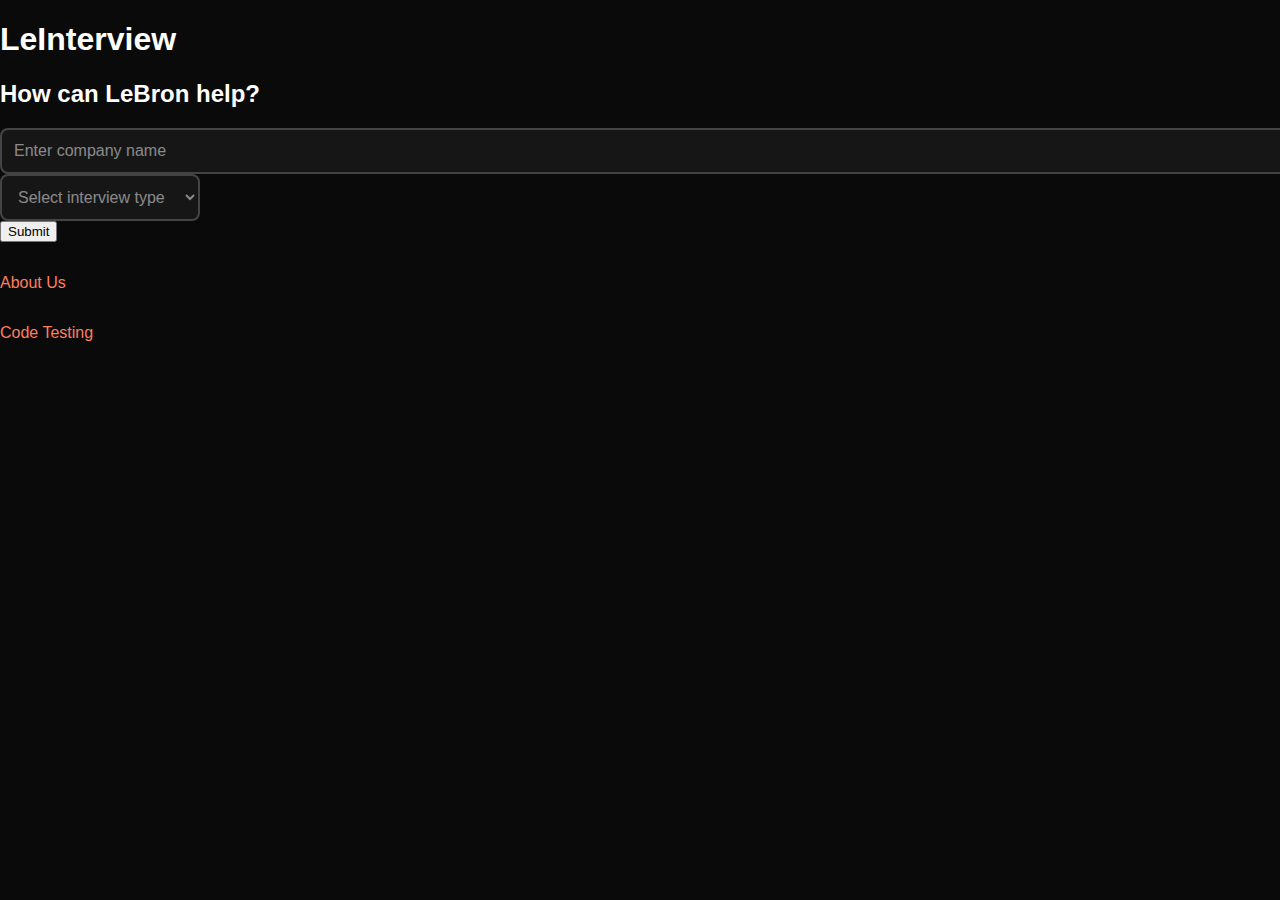
<file: index.html>
<!DOCTYPE html>
<html lang="en">
<head>
    <meta charset="UTF-8">
    <meta name="viewport" content="width=device-width, initial-scale=1.0">
    <title>LeInterview</title>
    <link href = "style.css" rel = "stylesheet"/>
</head>
<body>

<header>
    <h1>LeInterview</h1>
    <h2>How can LeBron help?</h2>
</header>

<div class="answer-boxes">
    <div class="answer-box">
        <!-- <label for="company-name">COMPANY NAME</label> -->
        <input type="text" id="company-name" name="company-name" placeholder="Enter company name">
    </div>


    <!-- <div class="answer-box">
        <label for="interview-type">INTERVIEW TYPE</label>
        <input type= "search"
         id="interview-type" name="interview-type" placeholder="Select interview type">
    </div> -->

    <div class="answer-box">
        <!-- <label for="interview-type">INTERVIEW TYPE</label> -->
        <select id="interview-type" name="interview-type">
            <option value="">Select interview type</option>
            <option value="technical">Behavioral Interview</option>
            <option value="behavioral">Technical Interview</option>
            
        </select>
    </div>

    <div class="submit-button">
        <a href="/interview_if/templates/interview.html">
          <button type="submit">Submit</button>
        </a>
      </div>
</div>

<footer>
    <a
     href = "about.html" 
     target = "_blank"
     >About Us</a>
</footer>

<footer>
    <a
     href = "/code_block/code_block.html" 
     target = "_blank"
     >Code Testing</a>
</footer>

</body>
</html>
</file>
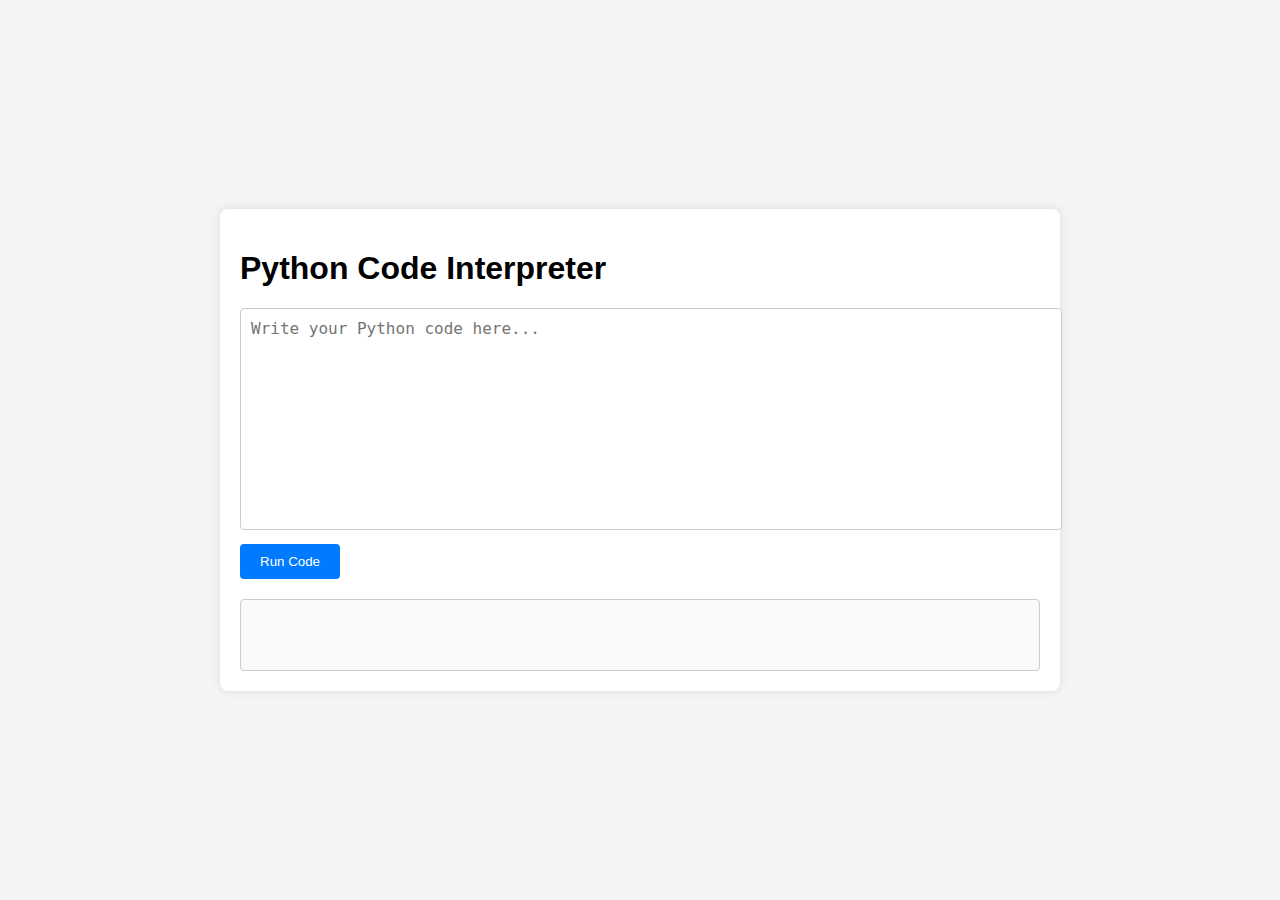
<file: run_code/index.html>
<!DOCTYPE html>
<html lang="en">
<head>
  <meta charset="UTF-8">
  <meta name="viewport" content="width=device-width, initial-scale=1.0">
  <title>Python Code Interpreter</title>
  <link rel="stylesheet" href="styles.css">
</head>
<body>
  <div class="container">
    <h1>Python Code Interpreter</h1>
    <textarea id="code-editor" placeholder="Write your Python code here..."></textarea>
    <button id="run-button">Run Code</button>
    <div id="output"></div>
  </div>
  <script src="script1.js"></script>
</body>
</html>
</file>
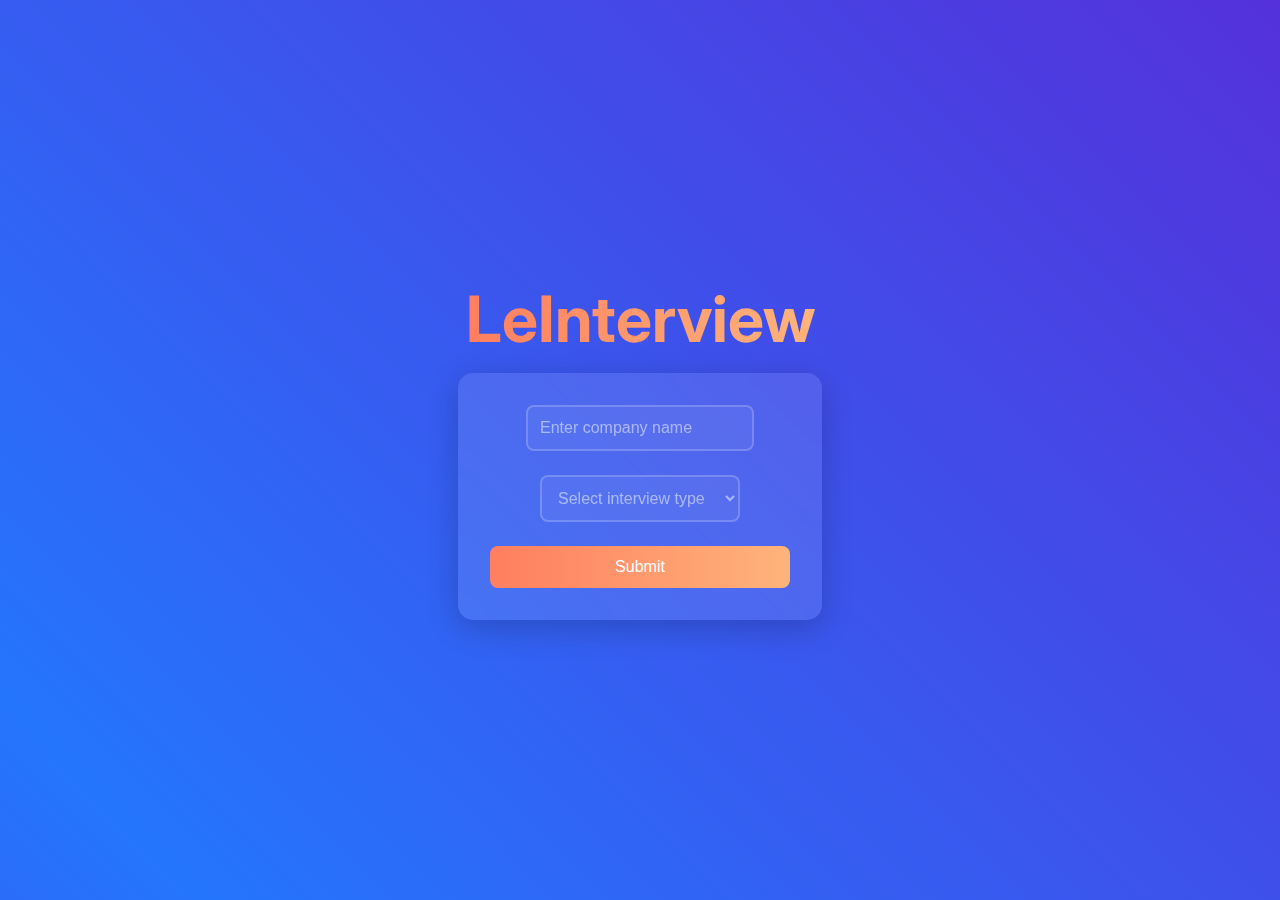
<file: templates/index.html>
<!DOCTYPE html>
<html lang="en">
<head>
    <meta charset="UTF-8">
    <meta name="viewport" content="width=device-width, initial-scale=1.0">
    <title>LeInterview</title>
    <link href="https://fonts.googleapis.com/css2?family=Inter:wght@400;500;600;700&display=swap" rel="stylesheet">
    <link href="https://cdnjs.cloudflare.com/ajax/libs/animate.css/4.1.1/animate.min.css" rel="stylesheet">
    <style>
        /* General Styles */
        body {
            margin: 0;
            font-family: 'Inter', sans-serif;
            background: #0a0a0a;
            color: #fff;
            overflow: hidden;
        }

        /* Background Animation */
        .background-animation {
            position: absolute;
            top: 0;
            left: 0;
            width: 100%;
            height: 100%;
            background: linear-gradient(45deg, #6a11cb, #2575fc, #6a11cb, #2575fc);
            background-size: 400% 400%;
            animation: gradientBackground 8s ease infinite;
            z-index: -2;
        }

        @keyframes gradientBackground {
            0% { background-position: 0% 50%; }
            50% { background-position: 100% 50%; }
            100% { background-position: 0% 50%; }
        }

        #container3D {
            position: absolute;
            top: 0;
            left: 0;
            width: 100%;
            height: 100%;
            z-index: -1;
        }

        .overlay {
            position: relative;
            z-index: 1;
            display: flex;
            flex-direction: column;
            align-items: center;
            justify-content: center;
            height: 100vh;
            text-align: center;
        }

        header {
            margin-bottom: 1rem;
        }

        #title {
            font-size: 4rem;
            font-weight: 700;
            margin: 0;
            background: linear-gradient(90deg, #ff7e5f, #feb47b);
            -webkit-background-clip: text;
            -webkit-text-fill-color: transparent;
            animation: typeTitle 2s steps(20, end) forwards;
        }

        .subtitle {
            font-size: 1.5rem;
            color: #ccc;
            margin-top: 0.5rem;
            opacity: 0;
            animation: typeSubtitle 2s steps(30, end) 2s forwards;
        }

        .form-container {
            background: rgba(255, 255, 255, 0.1);
            padding: 2rem;
            border-radius: 15px;
            backdrop-filter: blur(10px);
            box-shadow: 0 8px 32px rgba(0, 0, 0, 0.2);
            width: 300px; /* Fixed width for form container */
        }

        .input-group {
            margin-bottom: 1.5rem;
            position: relative;
        }

        input, select {
            width: 100%;
            padding: 0.75rem;
            border: 2px solid rgba(255, 255, 255, 0.2);
            border-radius: 8px;
            background: rgba(255, 255, 255, 0.05);
            color: #fff;
            font-size: 1rem;
            outline: none;
            transition: all 0.3s ease;
        }

        input::placeholder, select {
            color: rgba(255, 255, 255, 0.5);
        }

        input:focus, select:focus {
            border-color: #ff7e5f;
            background: rgba(255, 255, 255, 0.1);
            box-shadow: 0 0 10px rgba(255, 126, 95, 0.5);
        }

        /* Make the "Enter Company Name" input box shorter */
        .short-input {
            width: 100%;
            max-width: 200px; /* Adjust this value to control the width */
        }

        /* Ensure the select box matches the width */
        select {
            width: 100%;
            max-width: 200px; /* Match the width of the input box */
        }

        .glow-on-hover {
            width: 100%;
            padding: 0.75rem;
            border: none;
            border-radius: 8px;
            background: linear-gradient(90deg, #ff7e5f, #feb47b);
            color: #fff;
            font-size: 1rem;
            cursor: pointer;
            transition: all 0.3s ease;
        }

        .glow-on-hover:hover {
            transform: scale(1.05);
            box-shadow: 0 0 20px rgba(255, 126, 95, 0.6);
        }

        footer {
            margin-top: 2rem;
        }

        footer a {
            color: #ff7e5f;
            text-decoration: none;
            font-weight: 500;
            transition: color 0.3s ease;
        }

        footer a:hover {
            color: #feb47b;
        }

        /* Typewriter Effect Fix */
        #title, #subtitle {
            overflow: hidden;
            white-space: nowrap;
            margin: 0 auto;
            position: relative;
        }

        #title::after, #subtitle::after {
            content: "|";
            position: absolute;
            right: 0;
            animation: blink 0.7s infinite;
        }

        @keyframes typeTitle {
            from { width: 0; }
            to { width: 100%; }
        }

        @keyframes typeSubtitle {
            from { width: 0; opacity: 1; }
            to { width: 100%; opacity: 1; }
        }

        @keyframes blink {
            0%, 100% { opacity: 1; }
            50% { opacity: 0; }
        }
    </style>
</head>
<body>
    <!-- Background Animation -->
    <div class="background-animation"></div>

    <!-- Three.js Canvas Container -->
    <div id="container3D"></div>

    <!-- Overlay Content -->
    <div class="overlay">
        <!-- Header with Blur Effect -->
        <header class="animate__animated animate__fadeInDown header-blur">
            <h1 id="title">LeInterview</h1>
        </header>

        <!-- Form Container -->
        <div class="form-container animate__animated animate__fadeInUp">
            <div class="input-group">
                <input type="text" id="company-name" name="company-name" class="short-input" placeholder="Enter company name" required>
            </div>
            <div class="input-group">
                <select id="interview-type" name="interview-type" required>
                    <option value="">Select interview type</option>
                    <option value="behavioral">Behavioral Interview</option>
                    <option value="technical">Technical Interview</option>
                </select>
            </div>
            <div class="submit-button">
                <a href="{{ url_for('interview') }}">
                    <button type="submit" class="glow-on-hover ">Submit</button>
                </a>
            </div>
        </div>
    </div>

    <script type="module">
        import * as THREE from "https://cdn.skypack.dev/three@0.129.0/build/three.module.js";
        import { OrbitControls } from "https://cdn.skypack.dev/three@0.129.0/examples/jsm/controls/OrbitControls.js";
        import { GLTFLoader } from "https://cdn.skypack.dev/three@0.129.0/examples/jsm/loaders/GLTFLoader.js";

        const scene = new THREE.Scene();
        const camera = new THREE.PerspectiveCamera(75, window.innerWidth / window.innerHeight, 0.1, 1000);
        camera.position.set(0, 1, 5);

        const renderer = new THREE.WebGLRenderer({ alpha: true });
        renderer.setSize(window.innerWidth, window.innerHeight);
        document.getElementById("container3D").appendChild(renderer.domElement);

        // Add lights
        const ambientLight = new THREE.AmbientLight(0x404040);
        scene.add(ambientLight);

        const directionalLight = new THREE.DirectionalLight(0xffffff, 1);
        directionalLight.position.set(1, 1, 1).normalize();
        scene.add(directionalLight);

        // Load the GLTF model - will fail gracefully if model doesn't exist
        const loader = new GLTFLoader();
        let model;

        loader.load(
            '/looney_tunes_world_of_mayhem_le_bron_james/scene.gltf',
            (gltf) => {
                model = gltf.scene;
                scene.add(model);
                console.log("Model loaded successfully!");

                // Scale and center the model
                model.scale.set(3, 3, 3);
                const box = new THREE.Box3().setFromObject(model);
                const center = new THREE.Vector3();
                box.getCenter(center);
                model.position.sub(center);
            },
            undefined,
            (error) => {
                console.log("3D model not found, running without 3D background");
            }
        );

        // Add OrbitControls
        const controls = new OrbitControls(camera, renderer.domElement);
        controls.enableDamping = true;
        controls.dampingFactor = 0.05;
        controls.minDistance = 2;
        controls.maxDistance = 10;

        // Animation loop
        function animate() {
            requestAnimationFrame(animate);
            controls.update(); // Required for damping
            renderer.render(scene, camera);
        }
        animate();

        // Handle window resize
        window.addEventListener("resize", () => {
            camera.aspect = window.innerWidth / window.innerHeight;
            camera.updateProjectionMatrix();
            renderer.setSize(window.innerWidth, window.innerHeight);
        });

        // Typewriter Effect for Title and Subtitle
        const title = document.getElementById("title");
        const subtitle = document.getElementById("subtitle");

        // Function to simulate typing
        function typeWriter(element, text, speed, delay = 0) {
            setTimeout(() => {
                let i = 0;
                element.textContent = " "; // Clear any existing text
                const interval = setInterval(() => {
                    if (i < text.length) {
                        element.textContent += text.charAt(i);
                        i++;
                    } else {
                        clearInterval(interval);
                        // Remove the cursor after typing is complete
                        element.style.animation = "none"; // Stop the cursor animation
                        element.style.borderRight = "none"; // Remove the cursor
                    }
                }, speed);
            }, delay);
        }

        // Start typing animations
        typeWriter(title, "LeInterview", 100); // Type title at 100ms per character
        typeWriter(subtitle, "How can LeBron help you?", 50, 2000); // Type subtitle after 2 seconds
    </script>
    <script>
        const button = document.querySelector('.submit-button')
        button.addEventListener('click', saveVariable)
    
        function saveVariable(){
            const companyInput = document.querySelector('#company-name')
            const company= companyInput.value.toLowerCase()
            localStorage.setItem('companyName', company);
        }
    </script>
    
</body>
</html>
</file>
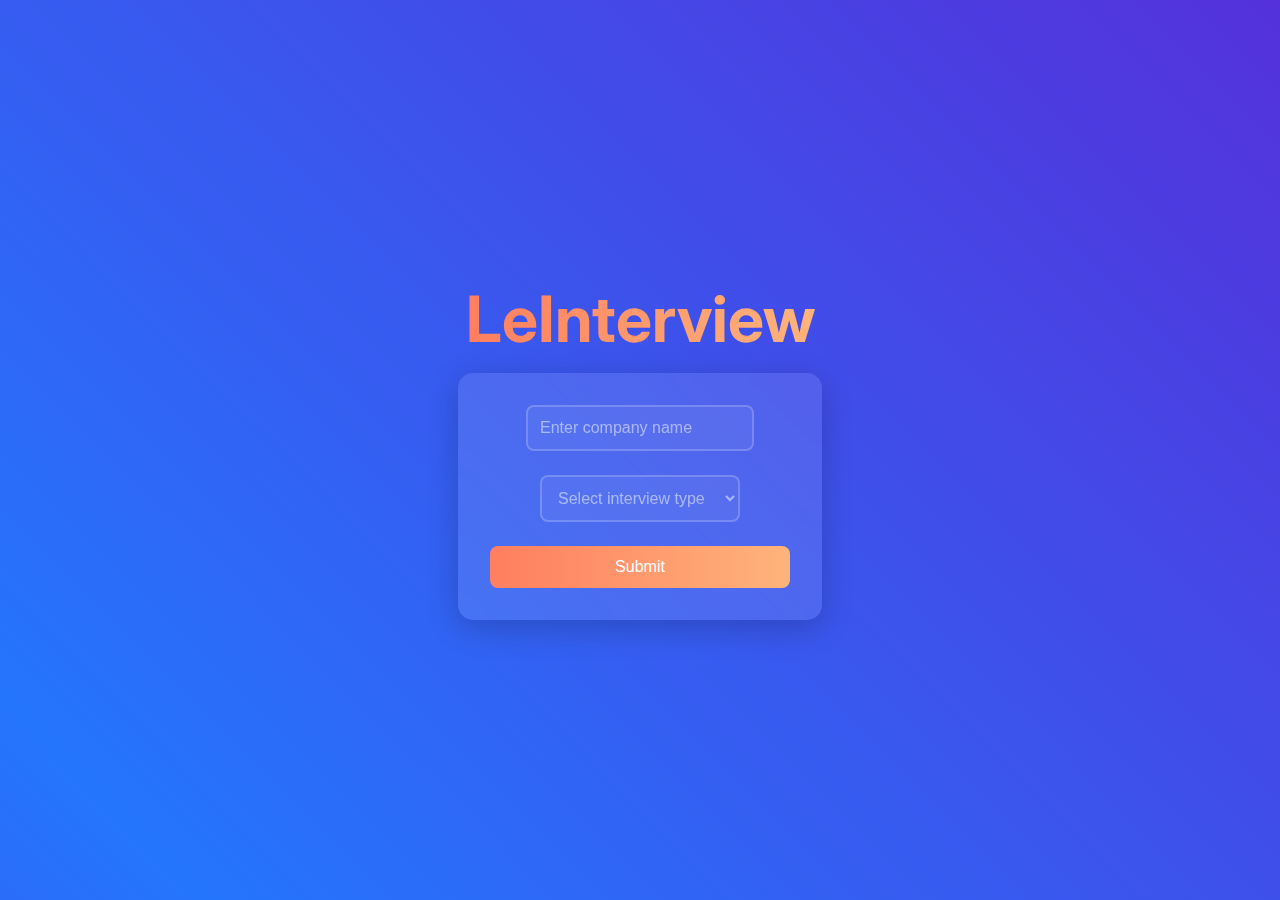
<file: interview_if/templates/index.html>
<!DOCTYPE html>
<html lang="en">
<head>
    <meta charset="UTF-8">
    <meta name="viewport" content="width=device-width, initial-scale=1.0">
    <title>LeInterview</title>
    <link href="https://fonts.googleapis.com/css2?family=Inter:wght@400;500;600;700&display=swap" rel="stylesheet">
    <link href="https://cdnjs.cloudflare.com/ajax/libs/animate.css/4.1.1/animate.min.css" rel="stylesheet">
    <style>
        /* General Styles */
        body {
            margin: 0;
            font-family: 'Inter', sans-serif;
            background: #0a0a0a;
            color: #fff;
            overflow: hidden;
        }

        /* Background Animation */
        .background-animation {
            position: absolute;
            top: 0;
            left: 0;
            width: 100%;
            height: 100%;
            background: linear-gradient(45deg, #6a11cb, #2575fc, #6a11cb, #2575fc);
            background-size: 400% 400%;
            animation: gradientBackground 8s ease infinite;
            z-index: -2;
        }

        @keyframes gradientBackground {
            0% { background-position: 0% 50%; }
            50% { background-position: 100% 50%; }
            100% { background-position: 0% 50%; }
        }

        #container3D {
            position: absolute;
            top: 0;
            left: 0;
            width: 100%;
            height: 100%;
            z-index: -1;
        }

        .overlay {
            position: relative;
            z-index: 1;
            display: flex;
            flex-direction: column;
            align-items: center;
            justify-content: center;
            height: 100vh;
            text-align: center;
        }

        header {
            margin-bottom: 1rem;
        }

        #title {
            font-size: 4rem;
            font-weight: 700;
            margin: 0;
            background: linear-gradient(90deg, #ff7e5f, #feb47b);
            -webkit-background-clip: text;
            -webkit-text-fill-color: transparent;
            animation: typeTitle 2s steps(20, end) forwards;
        }

        .subtitle {
            font-size: 1.5rem;
            color: #ccc;
            margin-top: 0.5rem;
            opacity: 0;
            animation: typeSubtitle 2s steps(30, end) 2s forwards;
        }

        .form-container {
            background: rgba(255, 255, 255, 0.1);
            padding: 2rem;
            border-radius: 15px;
            backdrop-filter: blur(10px);
            box-shadow: 0 8px 32px rgba(0, 0, 0, 0.2);
            width: 300px; /* Fixed width for form container */
        }

        .input-group {
            margin-bottom: 1.5rem;
            position: relative;
        }

        input, select {
            width: 100%;
            padding: 0.75rem;
            border: 2px solid rgba(255, 255, 255, 0.2);
            border-radius: 8px;
            background: rgba(255, 255, 255, 0.05);
            color: #fff;
            font-size: 1rem;
            outline: none;
            transition: all 0.3s ease;
        }

        input::placeholder, select {
            color: rgba(255, 255, 255, 0.5);
        }

        input:focus, select:focus {
            border-color: #ff7e5f;
            background: rgba(255, 255, 255, 0.1);
            box-shadow: 0 0 10px rgba(255, 126, 95, 0.5);
        }

        /* Make the "Enter Company Name" input box shorter */
        .short-input {
            width: 100%;
            max-width: 200px; /* Adjust this value to control the width */
        }

        /* Ensure the select box matches the width */
        select {
            width: 100%;
            max-width: 200px; /* Match the width of the input box */
        }

        .glow-on-hover {
            width: 100%;
            padding: 0.75rem;
            border: none;
            border-radius: 8px;
            background: linear-gradient(90deg, #ff7e5f, #feb47b);
            color: #fff;
            font-size: 1rem;
            cursor: pointer;
            transition: all 0.3s ease;
        }

        .glow-on-hover:hover {
            transform: scale(1.05);
            box-shadow: 0 0 20px rgba(255, 126, 95, 0.6);
        }

        footer {
            margin-top: 2rem;
        }

        footer a {
            color: #ff7e5f;
            text-decoration: none;
            font-weight: 500;
            transition: color 0.3s ease;
        }

        footer a:hover {
            color: #feb47b;
        }

        /* Typewriter Effect Fix */
        #title, #subtitle {
            overflow: hidden;
            white-space: nowrap;
            margin: 0 auto;
            position: relative;
        }

        #title::after, #subtitle::after {
            content: "|";
            position: absolute;
            right: 0;
            animation: blink 0.7s infinite;
        }

        @keyframes typeTitle {
            from { width: 0; }
            to { width: 100%; }
        }

        @keyframes typeSubtitle {
            from { width: 0; opacity: 1; }
            to { width: 100%; opacity: 1; }
        }

        @keyframes blink {
            0%, 100% { opacity: 1; }
            50% { opacity: 0; }
        }
    </style>
</head>
<body>
    <!-- Background Animation -->
    <div class="background-animation"></div>

    <!-- Three.js Canvas Container -->
    <div id="container3D"></div>

    <!-- Overlay Content -->
    <div class="overlay">
        <!-- Header with Blur Effect -->
        <header class="animate__animated animate__fadeInDown header-blur">
            <h1 id="title">LeInterview</h1>
        </header>

        <!-- Form Container -->
        <div class="form-container animate__animated animate__fadeInUp">
            <div class="input-group">
                <input type="text" id="company-name" name="company-name" class="short-input" placeholder="Enter company name" required>
            </div>
            <div class="input-group">
                <select id="interview-type" name="interview-type" required>
                    <option value="">Select interview type</option>
                    <option value="behavioral">Behavioral Interview</option>
                    <option value="technical">Technical Interview</option>
                </select>
            </div>
            <div class="submit-button">
                <a href="{{ url_for('interview') }}">
                    <button type="submit" class="glow-on-hover ">Submit</button>
                </a>
            </div>
        </div>
    </div>

    <script type="module">
        import * as THREE from "https://cdn.skypack.dev/three@0.129.0/build/three.module.js";
        import { OrbitControls } from "https://cdn.skypack.dev/three@0.129.0/examples/jsm/controls/OrbitControls.js";
        import { GLTFLoader } from "https://cdn.skypack.dev/three@0.129.0/examples/jsm/loaders/GLTFLoader.js";

        const scene = new THREE.Scene();
        const camera = new THREE.PerspectiveCamera(75, window.innerWidth / window.innerHeight, 0.1, 1000);
        camera.position.set(0, 1, 5);

        const renderer = new THREE.WebGLRenderer({ alpha: true });
        renderer.setSize(window.innerWidth, window.innerHeight);
        document.getElementById("container3D").appendChild(renderer.domElement);

        // Add lights
        const ambientLight = new THREE.AmbientLight(0x404040);
        scene.add(ambientLight);

        const directionalLight = new THREE.DirectionalLight(0xffffff, 1);
        directionalLight.position.set(1, 1, 1).normalize();
        scene.add(directionalLight);

        // Load the GLTF model
        const loader = new GLTFLoader();
        let model;

        loader.load(
            '/looney_tunes_world_of_mayhem_le_bron_james/scene.gltf',
            (gltf) => {
                model = gltf.scene;
                scene.add(model);
                console.log("Model loaded successfully!");

                // Scale and center the model
                model.scale.set(3, 3, 3);
                const box = new THREE.Box3().setFromObject(model);
                const center = new THREE.Vector3();
                box.getCenter(center);
                model.position.sub(center);
            },
            undefined,
            (error) => {
                console.error("Error loading model:", error);
            }
        );

        // Add OrbitControls
        const controls = new OrbitControls(camera, renderer.domElement);
        controls.enableDamping = true;
        controls.dampingFactor = 0.05;
        controls.minDistance = 2;
        controls.maxDistance = 10;

        // Animation loop
        function animate() {
            requestAnimationFrame(animate);
            controls.update(); // Required for damping
            renderer.render(scene, camera);
        }
        animate();

        // Handle window resize
        window.addEventListener("resize", () => {
            camera.aspect = window.innerWidth / window.innerHeight;
            camera.updateProjectionMatrix();
            renderer.setSize(window.innerWidth, window.innerHeight);
        });

        // Typewriter Effect for Title and Subtitle
        const title = document.getElementById("title");
        const subtitle = document.getElementById("subtitle");

        // Function to simulate typing
        function typeWriter(element, text, speed, delay = 0) {
            setTimeout(() => {
                let i = 0;
                element.textContent = " "; // Clear any existing text
                const interval = setInterval(() => {
                    if (i < text.length) {
                        element.textContent += text.charAt(i);
                        i++;
                    } else {
                        clearInterval(interval);
                        // Remove the cursor after typing is complete
                        element.style.animation = "none"; // Stop the cursor animation
                        element.style.borderRight = "none"; // Remove the cursor
                    }
                }, speed);
            }, delay);
        }

        // Start typing animations
        typeWriter(title, "LeInterview", 100); // Type title at 100ms per character
        typeWriter(subtitle, "How can LeBron help you?", 50, 2000); // Type subtitle after 2 seconds
    </script>
    <script>
        const button = document.querySelector('.submit-button')
        button.addEventListener('click', saveVariable)
    
        function saveVariable(){
            const companyInput = document.querySelector('#company-name')
            const company= companyInput.value
            localStorage.setItem('companyName', company);
        }
    </script>
    
</body>
</html>
</file>
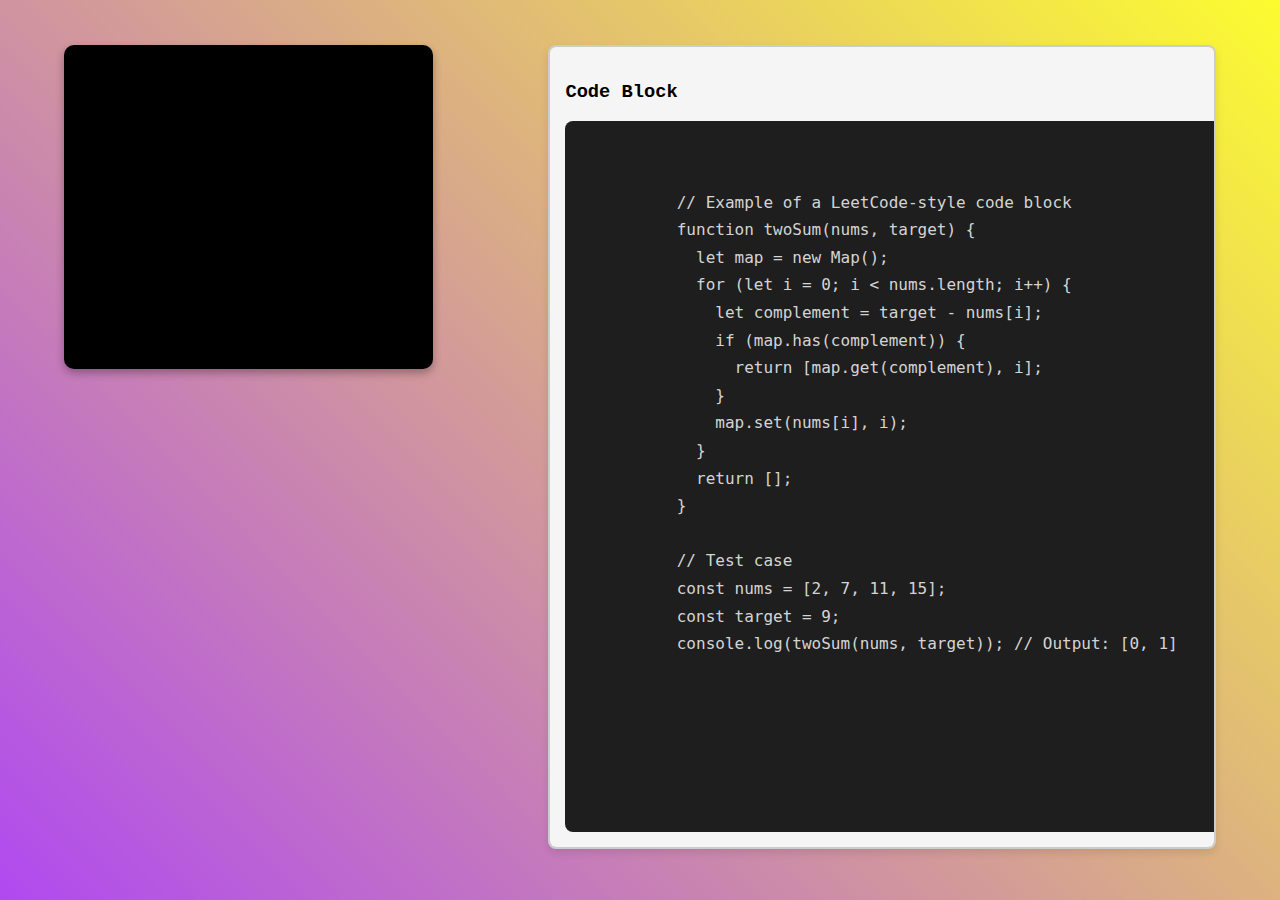
<file: interview.html>
<!DOCTYPE html>
<html lang="en">
<head>
  <meta charset="UTF-8">
  <meta name="viewport" content="width=device-width, initial-scale=1.0">
  <title>Interview Page</title>
  <script src = "script.js"> </script>
  <style>
    body {
      margin: 0;
      padding: 0;
      display: flex;
      justify-content: center;
      align-items: center;
      height: 100vh;
      background-color: #f0f0f0;
      background-image: linear-gradient(45deg, rgba(160, 32, 240, 0.8), rgba(255, 255, 0, 0.8) );
    }

    .container {
      display: flex;
      justify-content: center;
      align-items: center;
      position: relative;
      width: 90%;
      height: 90%;
    }

    /* Camera Frame */
    .camera-frame {
      position: absolute;
      top: 0;
      left: 0;
      width: 32%;
      height: 40%;
      background-color: #000;
      border-radius: 10px;
      box-shadow: 0 4px 8px rgba(0, 0, 0, 0.3);
      display: flex;
      justify-content: center;
      align-items: center;
      color: white;
      font-size: 20px;
    }

    /* Feedback Box */
    .feedback-box {
      position: absolute;
      bottom: 0;
      left: 0;
      width: 40%;
      height: 55%;
      background-color: #fff;
      border: 2px solid #ccc;
      border-radius: 8px;
      box-shadow: 0 4px 8px rgba(0, 0, 0, 0.1);
      display: flex;
      flex-direction: column;
    }

    /* Image Section inside Feedback Box */
    .image-section {
      flex: 1;
      background-color: #f4f4f4;
      display: flex;
      justify-content: center;
      align-items: center;
      border-bottom: 1px solid #ccc;
    }

    .image-section img {
      width: 70%;
      height: auto;
      border-radius: 8px;
    }

    /* Text Section inside Feedback Box */
    .text-section {
      flex: 2;
      padding: 10px;
      overflow-y: auto;
    }

    .text-section textarea {
      width: 100%;
      height: 100%;
      padding: 8px;
      font-size: 14px;
      border-radius: 8px;
      border: 1px solid #ccc;
      resize: none;
    }

    /* Code Block */
    .code-block {
      position: absolute;
      top: 0;
      right: 0;
      width: 55%;
      height: 95%;
      background-color: #f5f5f5;
      border: 2px solid #ccc;
      border-radius: 8px;
      padding: 15px;
      font-family: 'Courier New', Courier, monospace;
      overflow-y: auto;
      box-shadow: 0 4px 8px rgba(0, 0, 0, 0.1);
      display: flex;
      flex-direction: column;
      justify-content: flex-start;
    }

    .mock-editor {
      width: 100%;
      height: 100%;
      background-color: #1e1e1e;
      color: #d4d4d4;
      font-family: 'Courier New', Courier, monospace;
      font-size: 16px;
      padding: 15px;
      border-radius: 8px;
      overflow-y: auto;
      white-space: pre-wrap;
      word-wrap: break-word;
      line-height: 1.6;
    }

  </style>
</head>
<body>

  <div class="container">

    <div class="camera-frame">
      <video autoplay = "true" class = "videoElement" > </video>
    </div>

<!--     
    <div class="feedback-box">
    
      <div class="image-section">
        <img src="https://via.placeholder.com/150" alt="Profile Image" />
      </div>
     
      <div class="text-section">
        <h3>Feedback</h3>
        <textarea rows="10" placeholder="Enter feedback here..."></textarea>
      </div>
    </div> -->

    <!-- Code Block -->
    <div class="code-block">
      <h3>Code Block</h3>
      <div class="mock-editor">
        <code>
          // Example of a LeetCode-style code block
          function twoSum(nums, target) {
            let map = new Map();
            for (let i = 0; i < nums.length; i++) {
              let complement = target - nums[i];
              if (map.has(complement)) {
                return [map.get(complement), i];
              }
              map.set(nums[i], i);
            }
            return [];
          }

          // Test case
          const nums = [2, 7, 11, 15];
          const target = 9;
          console.log(twoSum(nums, target)); // Output: [0, 1]
        </code>
      </div>
    </div>
  </div>

</body>
</html>
</file>
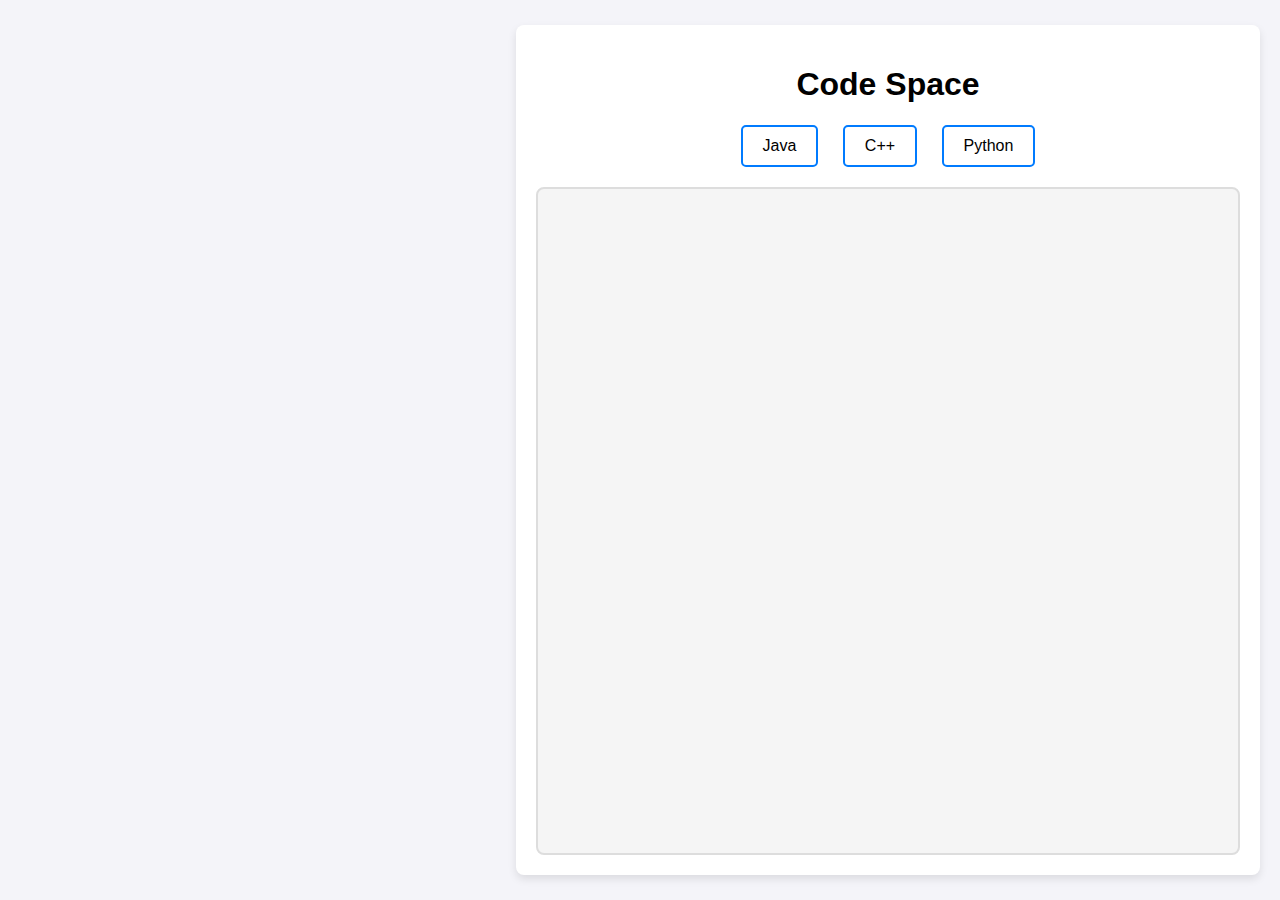
<file: code_block/code_block.html>
<!DOCTYPE html>
<html lang="en">
<head>
    <meta charset="UTF-8">
    <meta name="viewport" content="width=device-width, initial-scale=1.0">
    <title>Interactive Code Block</title>
    <link rel="stylesheet" href="code_block.css">
</head>
<body>
    <div class="container">
        <h1>Code Space</h1>

        <div class="language-selector">
            <button onclick="changeLanguage('java')">Java</button>
            <button onclick="changeLanguage('cpp')">C++</button>
            <button onclick="changeLanguage('python')">Python</button>
        </div>

        <div class="code-container">
            <textarea id="codeBlock"></textarea>
        </div>
    </div>

    <script src="code_block.js"></script>
</body>
</html>
</file>
<file: style.css>
/* General Styles */
body {
    margin: 0;
    font-family: 'Inter', sans-serif;
    background: #0a0a0a;
    color: #fff;
    overflow: hidden;
}

/* Background Animation */
.background-animation {
    position: absolute;
    top: 0;
    left: 0;
    width: 100%;
    height: 100%;
    background: linear-gradient(45deg, #6a11cb, #2575fc, #6a11cb, #2575fc);
    background-size: 400% 400%;
    animation: gradientBackground 8s ease infinite;
    z-index: -2;
}

@keyframes gradientBackground {
    0% { background-position: 0% 50%; }
    50% { background-position: 100% 50%; }
    100% { background-position: 0% 50%; }
}

#container3D {
    position: absolute;
    top: 0;
    left: 0;
    width: 100%;
    height: 100%;
    z-index: -1;
}

.overlay {
    position: relative;
    z-index: 1;
    display: flex;
    flex-direction: column;
    align-items: center;
    justify-content: center;
    height: 100vh;
    text-align: center;
}

header {
    margin-bottom: 1rem;
}

#title {
    font-size: 4rem;
    font-weight: 700;
    margin: 0;
    background: linear-gradient(90deg, #ff7e5f, #feb47b);
    -webkit-background-clip: text;
    -webkit-text-fill-color: transparent;
    animation: typeTitle 2s steps(20, end) forwards;
}

.subtitle {
    font-size: 1.5rem;
    color: #ccc;
    margin-top: 0.5rem;
    opacity: 0;
    animation: typeSubtitle 2s steps(30, end) 2s forwards;
}

.form-container {
    background: rgba(255, 255, 255, 0.1);
    padding: 2rem;
    border-radius: 15px;
    backdrop-filter: blur(10px);
    box-shadow: 0 8px 32px rgba(0, 0, 0, 0.2);
    width: 300px; /* Fixed width for form container */
}

.input-group {
    margin-bottom: 1.5rem;
    position: relative;
}

input, select {
    width: 100%;
    padding: 0.75rem;
    border: 2px solid rgba(255, 255, 255, 0.2);
    border-radius: 8px;
    background: rgba(255, 255, 255, 0.05);
    color: #fff;
    font-size: 1rem;
    outline: none;
    transition: all 0.3s ease;
}

input::placeholder, select {
    color: rgba(255, 255, 255, 0.5);
}

input:focus, select:focus {
    border-color: #ff7e5f;
    background: rgba(255, 255, 255, 0.1);
    box-shadow: 0 0 10px rgba(255, 126, 95, 0.5);
}

/* Make the "Enter Company Name" input box shorter */
.short-input {
    width: 100%;
    max-width: 200px; /* Adjust this value to control the width */
}

/* Ensure the select box matches the width */
select {
    width: 100%;
    max-width: 200px; /* Match the width of the input box */
}

.glow-on-hover {
    width: 100%;
    padding: 0.75rem;
    border: none;
    border-radius: 8px;
    background: linear-gradient(90deg, #ff7e5f, #feb47b);
    color: #fff;
    font-size: 1rem;
    cursor: pointer;
    transition: all 0.3s ease;
}

.glow-on-hover:hover {
    transform: scale(1.05);
    box-shadow: 0 0 20px rgba(255, 126, 95, 0.6);
}

footer {
    margin-top: 2rem;
}

footer a {
    color: #ff7e5f;
    text-decoration: none;
    font-weight: 500;
    transition: color 0.3s ease;
}

footer a:hover {
    color: #feb47b;
}

/* Typewriter Effect Fix */
#title, #subtitle {
    overflow: hidden;
    white-space: nowrap;
    margin: 0 auto;
    position: relative;
}

#title::after, #subtitle::after {
    content: "|";
    position: absolute;
    right: 0;
    animation: blink 0.7s infinite;
}

@keyframes typeTitle {
    from { width: 0; }
    to { width: 100%; }
}

@keyframes typeSubtitle {
    from { width: 0; opacity: 1; }
    to { width: 100%; opacity: 1; }
}

@keyframes blink {
    0%, 100% { opacity: 1; }
    50% { opacity: 0; }
}
</file>
<file: run_code/styles.css>
body {
  font-family: Arial, sans-serif;
  background-color: #f4f4f4;
  margin: 0;
  padding: 0;
  display: flex;
  justify-content: center;
  align-items: center;
  height: 100vh;
}

.container {
  background-color: #fff;
  padding: 20px;
  border-radius: 8px;
  box-shadow: 0 0 10px rgba(0, 0, 0, 0.1);
  width: 80%;
  max-width: 800px;
}

#code-editor {
  width: 100%;
  height: 200px;
  font-family: monospace;
  font-size: 16px;
  padding: 10px;
  border: 1px solid #ccc;
  border-radius: 4px;
  resize: none;
}

#run-button {
  display: block;
  margin-top: 10px;
  padding: 10px 20px;
  background-color: #007bff;
  color: #fff;
  border: none;
  border-radius: 4px;
  cursor: pointer;
}

#run-button:hover {
  background-color: #0056b3;
}

#output {
  margin-top: 20px;
  padding: 10px;
  background-color: #f8f9fa;
  border: 1px solid #ccc;
  border-radius: 4px;
  min-height: 50px;
  font-family: monospace;
}
</file>
<file: code_block/code_block.css>
body {
    font-family: Arial, sans-serif;
    background-color: #f4f4f9;
    margin: 0;
    padding: 0;
    display: flex;
    justify-content: flex-end; /* Align content to the right */
    align-items: center; /* Center vertically */
    height: 100vh;
}

.container {
    height: 90vh; /* 90% of the screen height */
    width: 55vw; /* 55% of the screen width */
    margin: 20px;
    padding: 20px;
    background-color: #ffffff;
    border-radius: 8px;
    box-shadow: 0 4px 8px rgba(0, 0, 0, 0.1);
    text-align: center;
    display: flex;
    flex-direction: column; /* Stack content vertically */
}

h1 {
    text-align: center;
}

.language-selector {
    text-align: center;
    margin-bottom: 20px;
}

.language-selector button {
    padding: 10px 20px;
    margin: 0 10px;
    font-size: 16px;
    cursor: pointer;
    border: 2px solid #007bff;
    background-color: #ffffff;
    border-radius: 5px;
    transition: background-color 0.3s;
}

.language-selector button:hover {
    background-color: #007bff;
    color: white;
}

.code-container {
    display: flex;
    justify-content: center; /* Center the code block */
    flex-grow: 1; /* Allow the code block to fill remaining space */
    width: 100%; /* Make sure the container is 100% width */
}

#codeBlock {
    width: 100%;
    height: 100%; /* Fill the available space within the container */
    font-family: "Courier New", monospace;
    font-size: 16px;
    padding: 10px;
    border: 2px solid #ddd;
    border-radius: 8px;
    background-color: #f5f5f5;
    resize: none;
    outline: none;
    box-sizing: border-box; /* Include padding in the total width and height */
}
</file>
